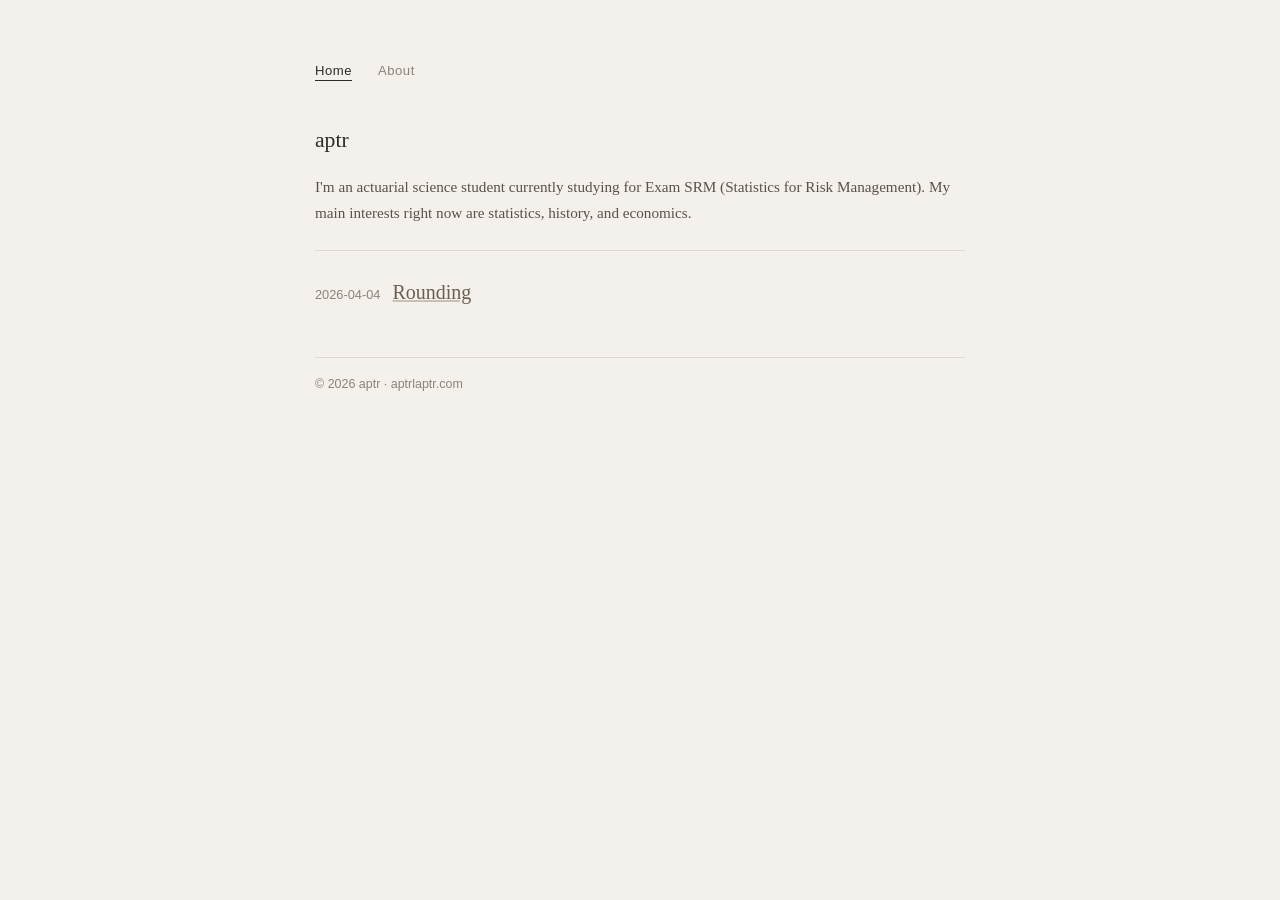
<file: index.html>
<!DOCTYPE html>
<html lang="en">
<head>
  <meta charset="UTF-8">
  <meta name="viewport" content="width=device-width, initial-scale=1.0">
  <title>aptrlaptr</title>
  <link rel="stylesheet" href="style.css">
</head>
<body>

  <nav>
    <a href="/" class="active">Home</a>
    <a href="/about.html">About</a>
  </nav>

  <h1>aptr</h1>

  <p class="bio">
    I'm an actuarial science student currently studying for Exam SRM (Statistics for Risk Management).
    My main interests right now are statistics, history, and economics.
  </p>

  <hr>

  <ul class="post-list">
    <li>
      <span class="post-date">2026-04-04</span>
      <a href="/posts/2026-04-04-rounding.html">Rounding</a>
    </li>
  </ul>

  <footer>© 2026 aptr · aptrlaptr.com</footer>

</body>
</html>
</file>
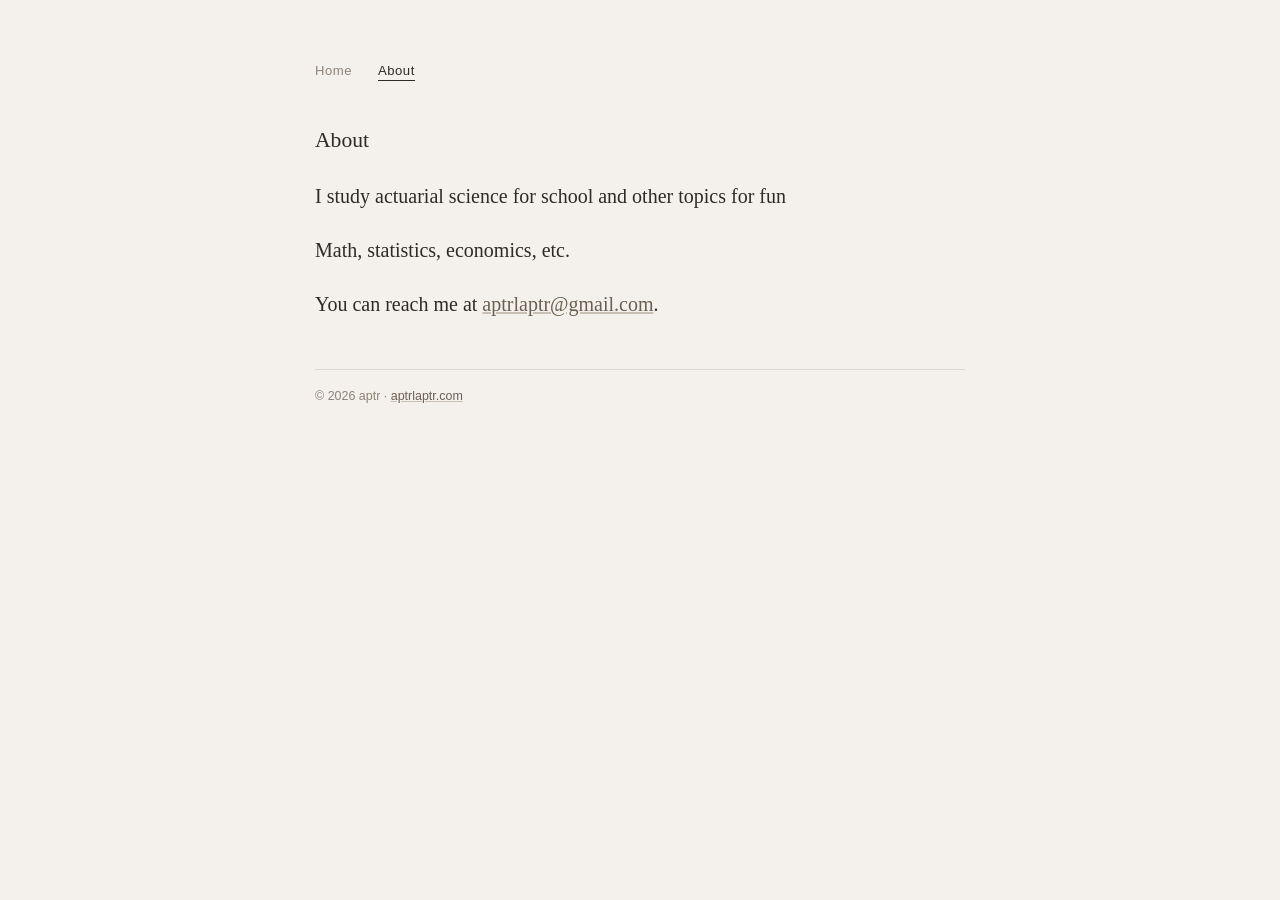
<file: about.html>
<!DOCTYPE html>
<html lang="en">
<head>
  <meta charset="UTF-8">
  <meta name="viewport" content="width=device-width, initial-scale=1.0">
  <title>About</title>
  <link rel="stylesheet" href="style.css">
</head>
<body>

  <nav>
    <a href="/">Home</a>
    <a href="/about.html" class="active">About</a>
  </nav>

  <h1>About</h1>

  <article>
    <p>I study actuarial science for school and other topics for fun </p>

    <p>
    Math, statistics, economics, etc.</p>

    <p>You can reach me at
    <a href="mailto:aptrlaptr@gmail.com">aptrlaptr@gmail.com</a>.</p>
  </article>

  <footer>© 2026 aptr · <a href="/">aptrlaptr.com</a></footer>

</body>
</html>
</file>
<file: style.css>
body {
  max-width: 650px;
  margin: 60px auto;
  font-family: Georgia, serif;
  font-size: 20px;
  line-height: 1.7;
  color: #2e2b27;
  background-color: #f4f1ec;
  padding: 0 20px;
}

a {
  color: #6b5f52;
  text-decoration: underline;
  text-decoration-color: #c9c0b5;
}

a:hover {
  color: #2e2b27;
  text-decoration-color: #2e2b27;
}

nav {
  margin-bottom: 2.5rem;
  font-family: sans-serif;
  font-size: 0.82rem;
  letter-spacing: 0.04em;
}

nav a {
  color: #8c8278;
  text-decoration: none;
  margin-right: 1.4rem;
  padding-bottom: 2px;
}

nav a:hover {
  color: #2e2b27;
}

nav a.active {
  color: #2e2b27;
  border-bottom: 1px solid #2e2b27;
}

h1 {
  font-size: 1.35rem;
  font-weight: normal;
  margin-bottom: 0.5rem;
}

hr {
  border: none;
  border-top: 1px solid #ddd8d0;
  margin: 1.5rem 0;
}

.bio {
  font-size: 0.95rem;
  color: #5a5148;
  margin-bottom: 1.5rem;
}

.post-list {
  list-style: none;
  padding: 0;
  margin: 0;
}

.post-list li {
  display: flex;
  align-items: baseline;
  gap: 0.75rem;
  margin-bottom: 0.55rem;
}

.post-meta {
  font-family: sans-serif;
  font-size: 0.8rem;
  color: #8c8278;
  margin-bottom: 1.75rem;
  display: flex;
  gap: 1rem;
  flex-wrap: wrap;
}

.post-date {
  color: #8c8278;
  font-size: 0.8rem;
  font-family: sans-serif;
  white-space: nowrap;
}

.tag {
  font-family: sans-serif;
  font-size: 0.68rem;
  letter-spacing: 0.06em;
  text-transform: uppercase;
  background: #ebe5db;
  color: #8c8278;
  padding: 2px 7px;
  border-radius: 3px;
  text-decoration: none;
}

footer {
  margin-top: 3rem;
  padding-top: 1rem;
  border-top: 1px solid #ddd8d0;
  font-family: sans-serif;
  font-size: 0.78rem;
  color: #8c8278;
}
</file>
